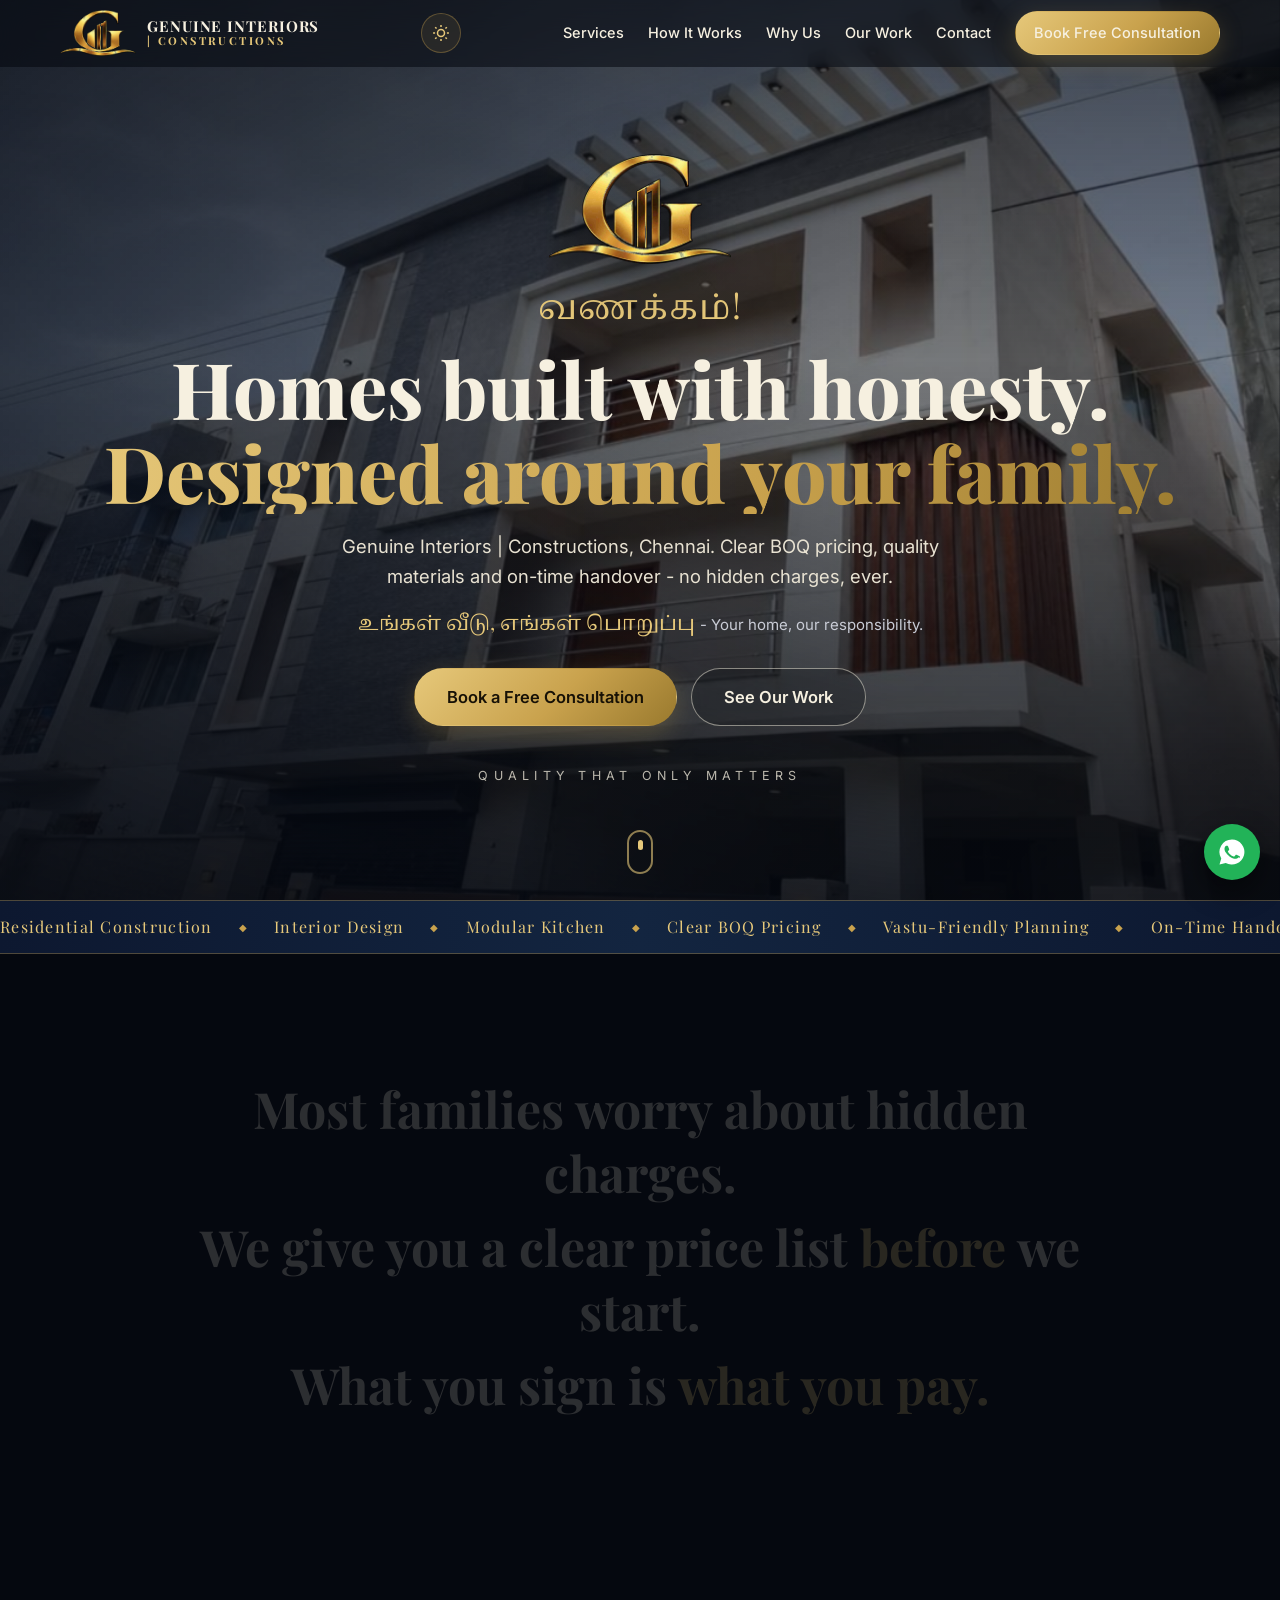
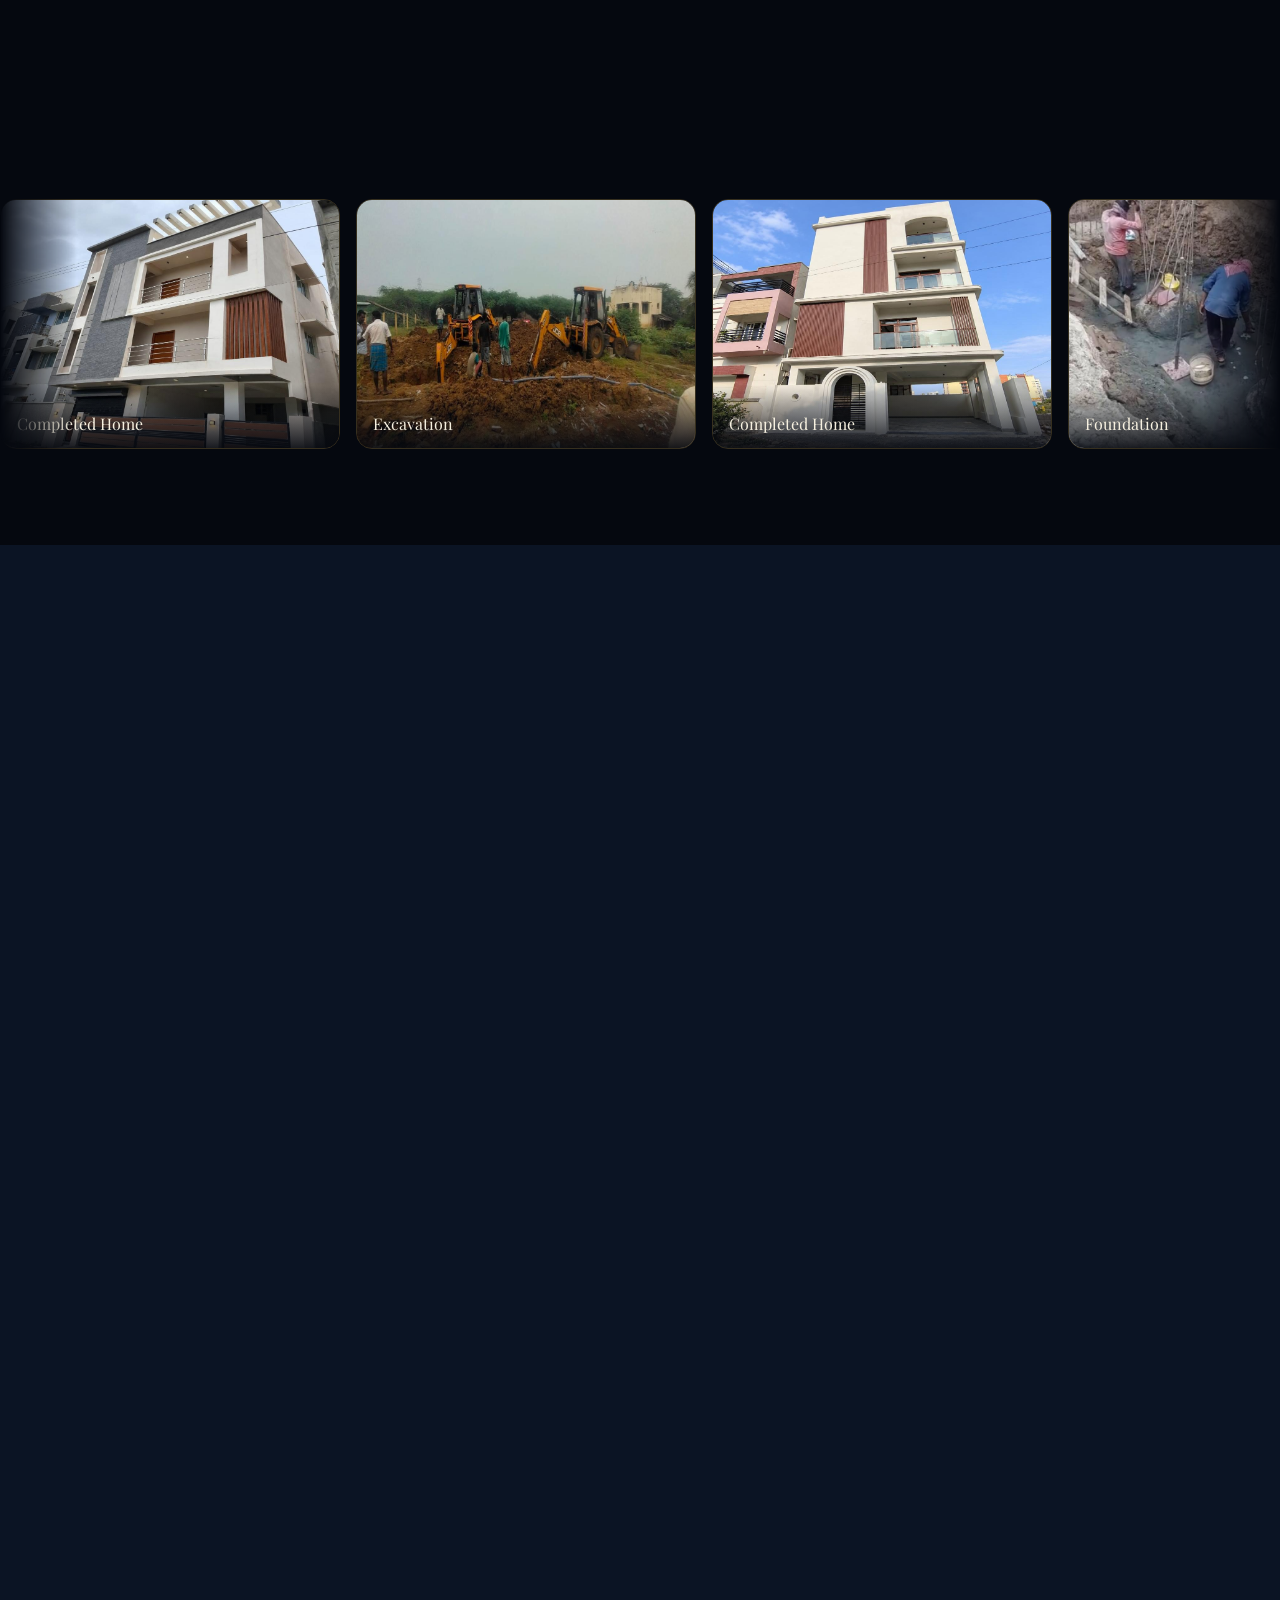
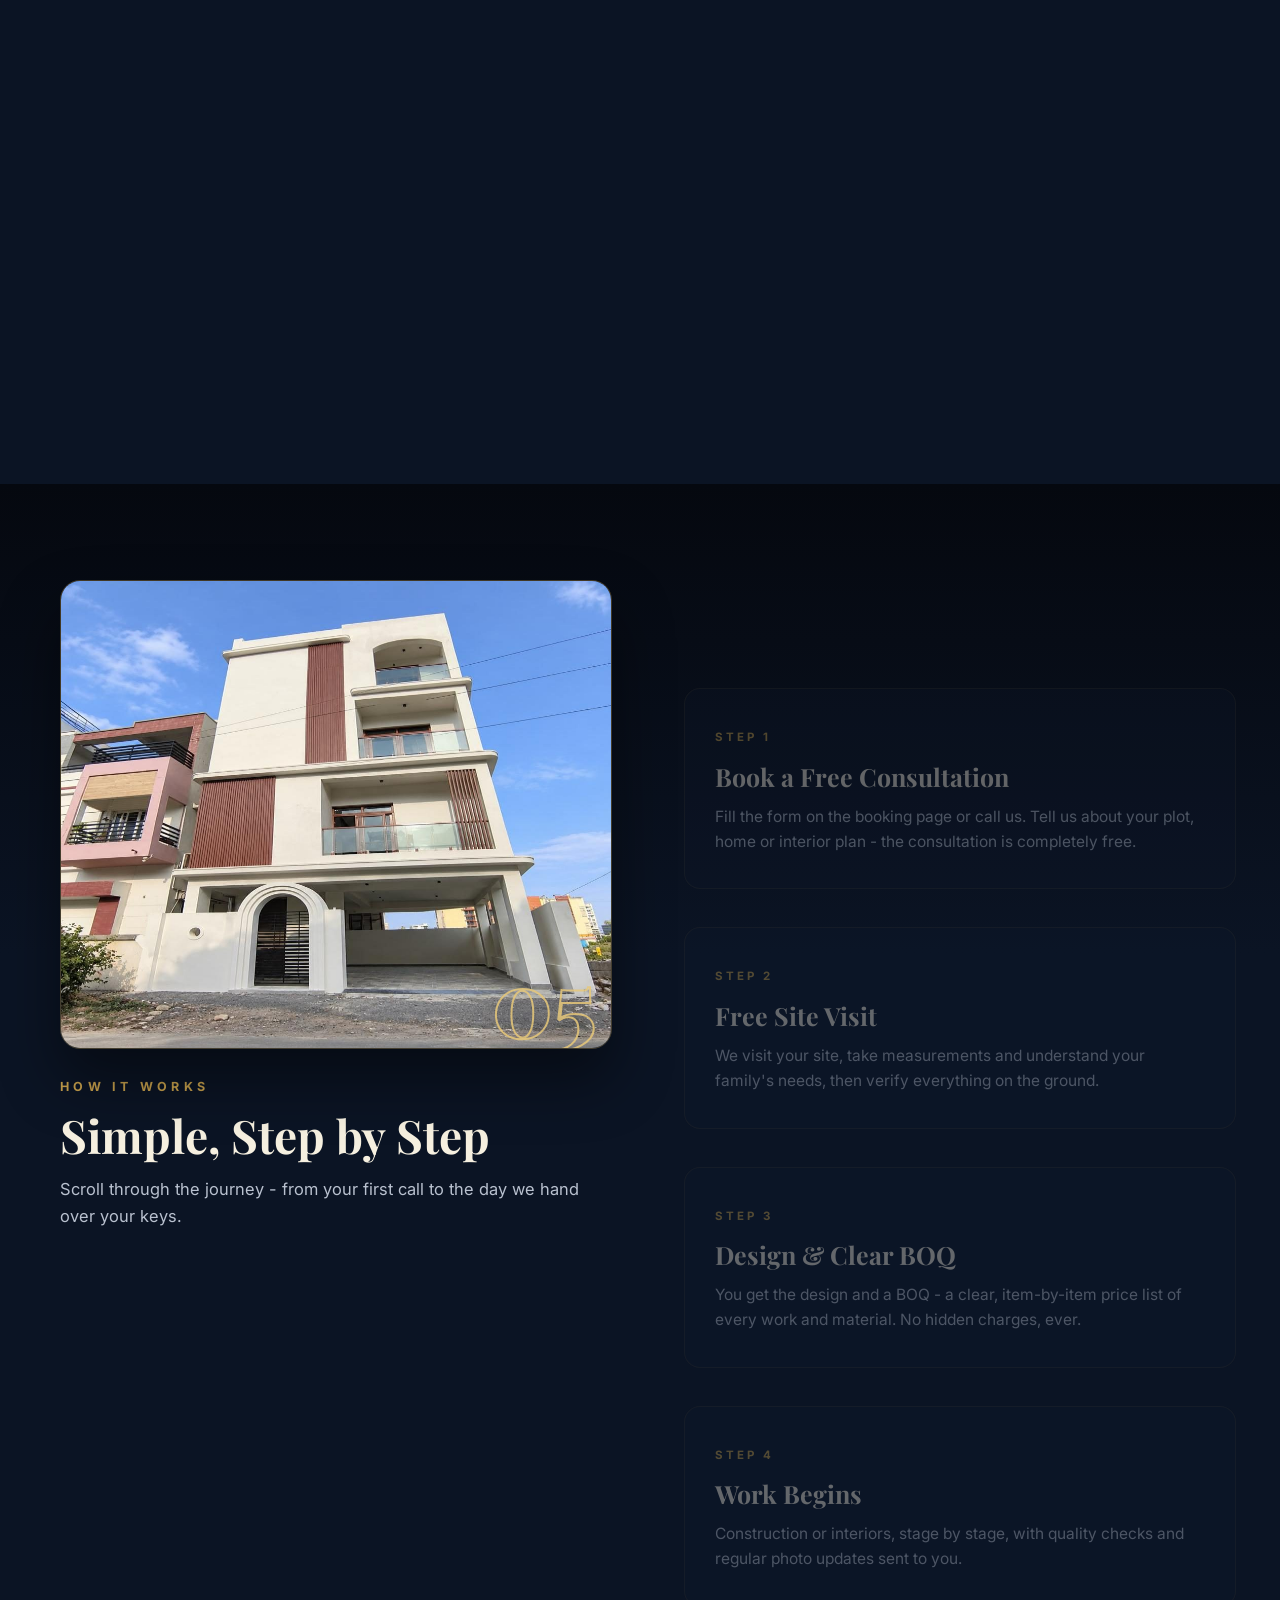
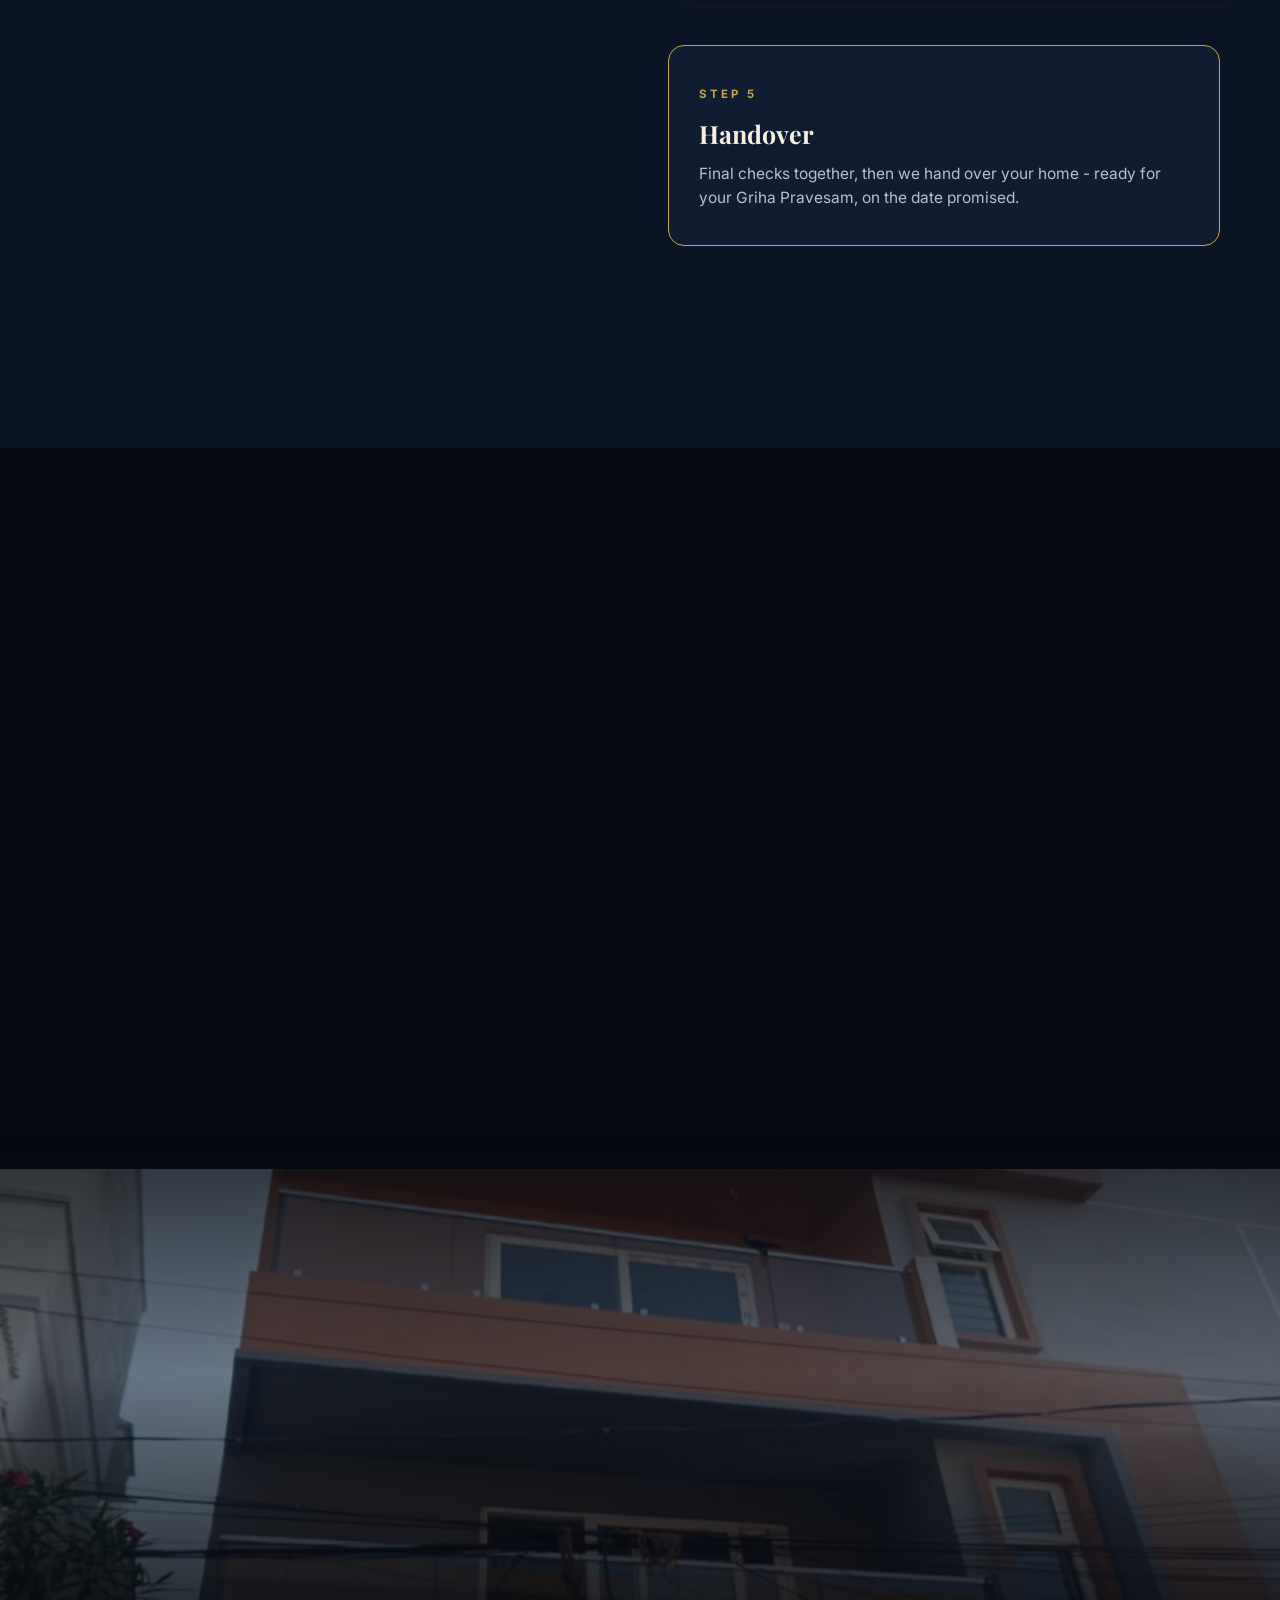
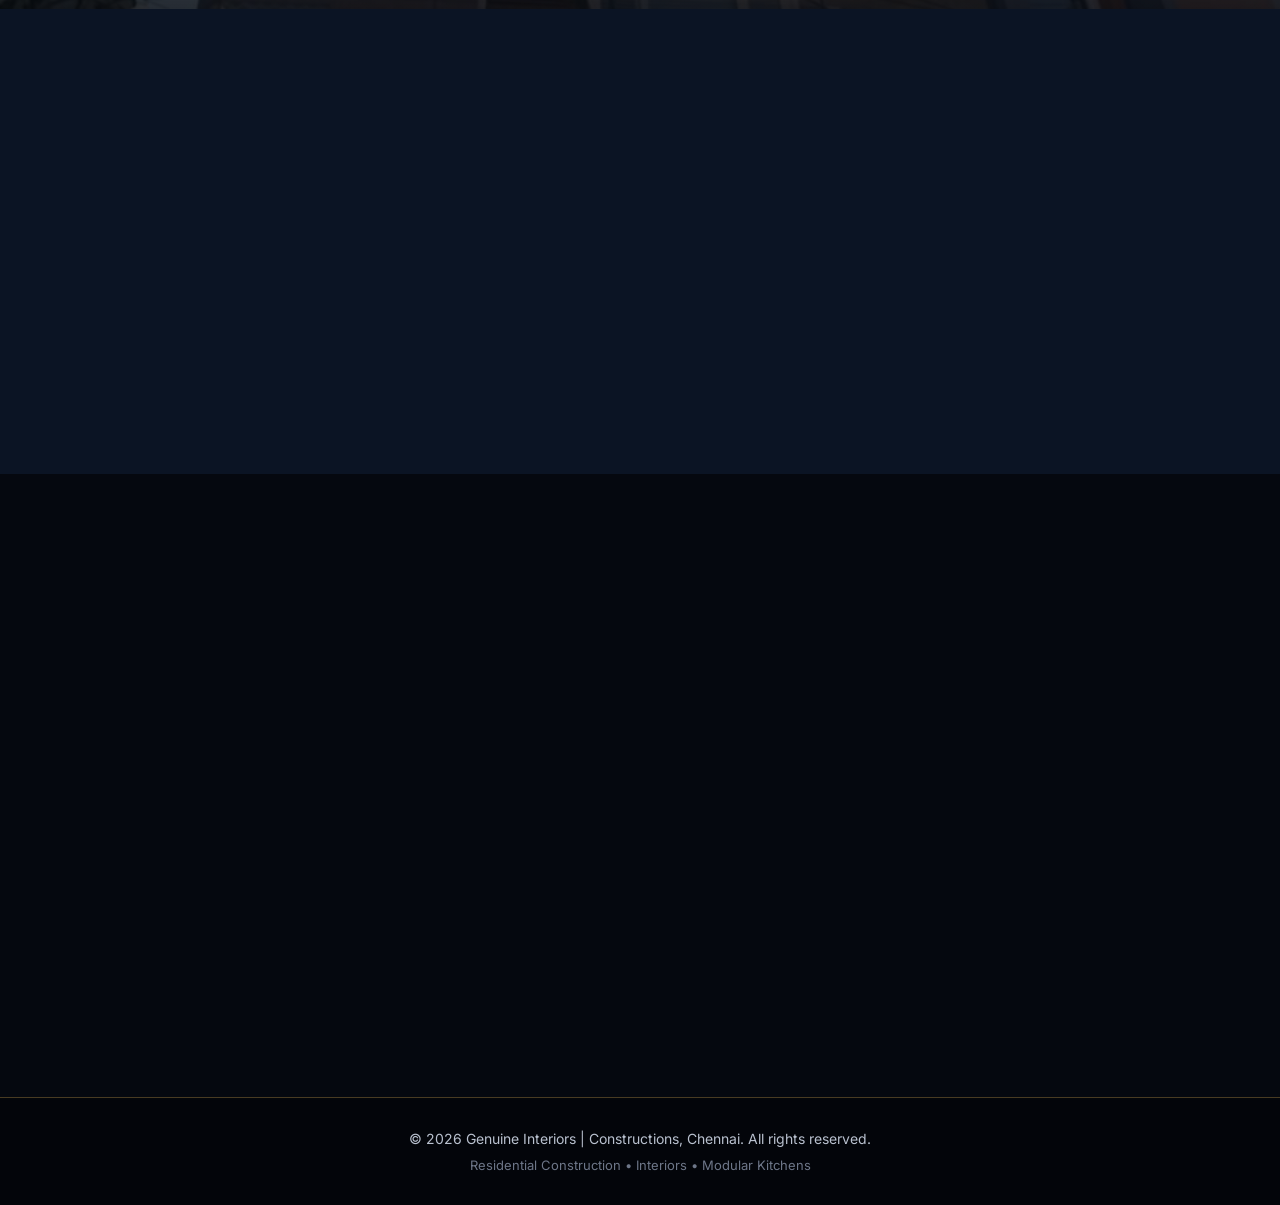
<file: index.html>
<!DOCTYPE html>
<html lang="en" data-theme="dark">
<head>
<meta charset="UTF-8">
<script>try{var t=localStorage.getItem("gi-theme");if(t==="light"||t==="dark")document.documentElement.setAttribute("data-theme",t);}catch(e){}</script>
<meta name="viewport" content="width=device-width, initial-scale=1.0">
<title>Genuine Interiors | Constructions - Chennai | Book a Free Consultation</title>
<meta name="description" content="Genuine Interiors and Constructions, Chennai. Homes, interiors, modular kitchens and complete construction with clear BOQ pricing. Book a free consultation.">
<link rel="icon" type="image/jpeg" href="assets/favicon.jpg">
<link rel="preconnect" href="https://fonts.googleapis.com">
<link rel="preconnect" href="https://fonts.gstatic.com" crossorigin>
<link href="https://fonts.googleapis.com/css2?family=Playfair+Display:wght@500;600;700;800&family=Noto+Serif+Tamil:wght@600;700&family=Inter:wght@400;500;600;700&display=swap" rel="stylesheet">
<link rel="stylesheet" href="styles.css">
</head>
<body>

<div class="progress" id="progress"></div>

<header class="site-header" id="siteHeader">
  <div class="wrap header-in">
    <a class="brand" href="#top" aria-label="Genuine Interiors and Constructions - home">
      <img src="assets/logo.png" alt="Genuine Interiors logo" class="brand-logo">
      <span class="brand-text">GENUINE INTERIORS <span class="brand-sub">| CONSTRUCTIONS</span></span>
    </a>
    <button class="theme-toggle" id="themeToggle" type="button" aria-label="Switch to light mode">
      <svg class="ic-sun" viewBox="0 0 24 24" fill="none" stroke="currentColor" stroke-width="1.8"><circle cx="12" cy="12" r="4.2"/><path d="M12 2.5v2.4M12 19.1v2.4M2.5 12h2.4M19.1 12h2.4M5 5l1.7 1.7M17.3 17.3L19 19M19 5l-1.7 1.7M6.7 17.3L5 19"/></svg>
      <svg class="ic-moon" viewBox="0 0 24 24" fill="none" stroke="currentColor" stroke-width="1.8"><path d="M20.5 14.5A8.5 8.5 0 1 1 9.5 3.5a7 7 0 0 0 11 11z"/></svg>
    </button>
    <button class="nav-toggle" id="navToggle" aria-label="Open menu" aria-expanded="false">&#9776;</button>
    <nav class="main-nav" id="mainNav">
      <a href="#services">Services</a>
      <a href="#process">How It Works</a>
      <a href="#why">Why Us</a>
      <a href="#gallery">Our Work</a>
      <a href="#contact">Contact</a>
      <a class="btn btn-gold btn-small" href="book.html">Book Free Consultation</a>
    </nav>
  </div>
</header>

<!-- HERO -->
<section class="hero" id="top">
  <div class="hero-bg plx-wrap"><img class="plx" src="assets/hero.jpg" alt="A modern home built by Genuine Interiors in Chennai"></div>
  <div class="hero-shade"></div>
  <div class="wrap hero-in">
    <img src="assets/logo.png" alt="" class="hero-logo rv">
    <p class="hero-tamil rv" lang="ta">வணக்கம்!</p>
    <h1 class="hero-title">
      <span class="h-line">Homes built with honesty.</span>
      <span class="h-line gold-text">Designed around your family.</span>
    </h1>
    <p class="hero-sub rv">Genuine Interiors | Constructions, Chennai. Clear BOQ pricing, quality materials and on-time handover - no hidden charges, ever.</p>
    <p class="hero-tag rv" lang="ta">உங்கள் வீடு, எங்கள் பொறுப்பு <span class="tag-en">- Your home, our responsibility.</span></p>
    <div class="hero-cta rv">
      <a class="btn btn-gold btn-big" href="book.html">Book a Free Consultation</a>
      <a class="btn btn-ghost btn-big" href="#gallery">See Our Work</a>
    </div>
    <p class="hero-slogan rv">QUALITY THAT ONLY MATTERS</p>
  </div>
  <a class="scroll-hint" href="#statement" aria-label="Scroll down"><span></span></a>
</section>

<!-- MARQUEE -->
<div class="marquee" aria-hidden="true">
  <div class="marquee-track">
    <span>Residential Construction</span><i>&#9670;</i><span>Interior Design</span><i>&#9670;</i><span>Modular Kitchen</span><i>&#9670;</i><span>Clear BOQ Pricing</span><i>&#9670;</i><span>Vastu-Friendly Planning</span><i>&#9670;</i><span>On-Time Handover</span><i>&#9670;</i><span>Glass &amp; Metal Works</span><i>&#9670;</i><span>Waterproofing</span><i>&#9670;</i>
    <span>Residential Construction</span><i>&#9670;</i><span>Interior Design</span><i>&#9670;</i><span>Modular Kitchen</span><i>&#9670;</i><span>Clear BOQ Pricing</span><i>&#9670;</i><span>Vastu-Friendly Planning</span><i>&#9670;</i><span>On-Time Handover</span><i>&#9670;</i><span>Glass &amp; Metal Works</span><i>&#9670;</i><span>Waterproofing</span><i>&#9670;</i>
  </div>
</div>

<!-- STATEMENT -->
<section class="statement" id="statement">
  <div class="wrap">
    <p class="st-line">Most families worry about hidden charges.</p>
    <p class="st-line">We give you a clear price list <em>before</em> we start.</p>
    <p class="st-line">What you sign is <em>what you pay.</em></p>
  </div>
</section>

<!-- GALLERY -->
<section class="gallery" id="gallery">
  <div class="wrap">
    <p class="kicker rv">Our Work</p>
    <h2 class="sec-title rv">Real Sites. Real Homes.</h2>
    <p class="sec-lead rv">Photographs from our own projects in Chennai - from the first dig to the finished home.</p>
  </div>
  <div class="g-marquee">
    <div class="g-track">
      <figure><img src="assets/hero.jpg" alt="Modern home exterior" loading="lazy"><figcaption>Completed Home</figcaption></figure>
      <figure><img src="assets/site-excavation.jpg" alt="Excavation in progress" loading="lazy"><figcaption>Excavation</figcaption></figure>
      <figure><img src="assets/home-cream.jpg" alt="Elegant completed home" loading="lazy"><figcaption>Completed Home</figcaption></figure>
      <figure><img src="assets/site-foundation.jpg" alt="Foundation work" loading="lazy"><figcaption>Foundation</figcaption></figure>
      <figure><img src="assets/home-orange.jpg" alt="Apartment building completed" loading="lazy"><figcaption>Completed Project</figcaption></figure>
      <figure><img src="assets/site-brickwork.jpg" alt="Brick masonry work" loading="lazy"><figcaption>Masonry Work</figcaption></figure>
      <figure><img src="assets/facade-red.jpg" alt="Building facade" loading="lazy"><figcaption>Façade Work</figcaption></figure>
      <figure><img src="assets/hero.jpg" alt="Modern home exterior" loading="lazy"><figcaption>Completed Home</figcaption></figure>
      <figure><img src="assets/site-excavation.jpg" alt="Excavation in progress" loading="lazy"><figcaption>Excavation</figcaption></figure>
      <figure><img src="assets/home-cream.jpg" alt="Elegant completed home" loading="lazy"><figcaption>Completed Home</figcaption></figure>
      <figure><img src="assets/site-foundation.jpg" alt="Foundation work" loading="lazy"><figcaption>Foundation</figcaption></figure>
      <figure><img src="assets/home-orange.jpg" alt="Apartment building completed" loading="lazy"><figcaption>Completed Project</figcaption></figure>
      <figure><img src="assets/site-brickwork.jpg" alt="Brick masonry work" loading="lazy"><figcaption>Masonry Work</figcaption></figure>
      <figure><img src="assets/facade-red.jpg" alt="Building facade" loading="lazy"><figcaption>Façade Work</figcaption></figure>
    </div>
  </div>
</section>

<!-- SERVICES -->
<section class="section" id="services">
  <div class="wrap">
    <p class="kicker rv">What We Do</p>
    <h2 class="sec-title rv">Our Services</h2>
    <p class="sec-lead rv">Everything for your home, under one roof - from the first foundation stone to the final coat of paint.</p>

    <div class="svc-grid">
      <article class="svc-card svc-photo rv">
        <img src="assets/site-excavation.jpg" alt="Site excavation work in progress" loading="lazy">
        <div class="svc-photo-text">
          <h3>Residential Construction</h3>
          <p>Complete home and villa construction - foundation, RCC, masonry and finishing, with quality checks at every stage.</p>
        </div>
      </article>
      <article class="svc-card svc-photo rv">
        <img src="assets/home-cream.jpg" alt="A completed home by Genuine Interiors" loading="lazy">
        <div class="svc-photo-text">
          <h3>Interior Design &amp; Execution</h3>
          <p>Living rooms, bedrooms, pooja units and full-home interiors, designed around your family's way of living.</p>
        </div>
      </article>
      <article class="svc-card rv">
        <div class="svc-icon"><svg viewBox="0 0 24 24" fill="none" stroke="currentColor" stroke-width="1.6"><path d="M4 21V8l8-5 8 5v13"/><path d="M9 21v-6h6v6"/><path d="M2 21h20"/></svg></div>
        <h3>Modular Kitchen</h3>
        <p>Kitchen layouts planned properly before work begins - plumbing, granite or quartz countertops and smart storage.</p>
      </article>
      <article class="svc-card rv">
        <div class="svc-icon"><svg viewBox="0 0 24 24" fill="none" stroke="currentColor" stroke-width="1.6"><rect x="4" y="3" width="16" height="18" rx="1"/><path d="M12 3v18M4 12h16"/></svg></div>
        <h3>Glass &amp; Metal Works</h3>
        <p>Glass roofing, shower enclosures, partitions, glass doors, and staircase and balcony railings.</p>
      </article>
      <article class="svc-card rv">
        <div class="svc-icon"><svg viewBox="0 0 24 24" fill="none" stroke="currentColor" stroke-width="1.6"><rect x="6" y="3" width="12" height="18" rx="1"/><circle cx="15" cy="12" r="1" fill="currentColor"/></svg></div>
        <h3>Doors, Windows &amp; Aluminium</h3>
        <p>Strong, neat doors, windows and aluminium works, made and fitted to the approved design.</p>
      </article>
      <article class="svc-card rv">
        <div class="svc-icon"><svg viewBox="0 0 24 24" fill="none" stroke="currentColor" stroke-width="1.6"><path d="M3 9l9-5 9 5-9 5-9-5z"/><path d="M3 14l9 5 9-5"/></svg></div>
        <h3>Flooring, Tiles &amp; Stone</h3>
        <p>Flooring, wall tiles, granite and stone works with clean levels and smooth finishing.</p>
      </article>
      <article class="svc-card rv">
        <div class="svc-icon"><svg viewBox="0 0 24 24" fill="none" stroke="currentColor" stroke-width="1.6"><path d="M12 3c3 4.5 6 8 6 11a6 6 0 1 1-12 0c0-3 3-6.5 6-11z"/></svg></div>
        <h3>Waterproofing &amp; Anti-Termite</h3>
        <p>Protection for bathrooms, terraces and the whole home, with pressure and leakage testing.</p>
      </article>
      <article class="svc-card rv">
        <div class="svc-icon"><svg viewBox="0 0 24 24" fill="none" stroke="currentColor" stroke-width="1.6"><circle cx="12" cy="12" r="3"/><path d="M12 2v4M12 18v4M2 12h4M18 12h4M5 5l3 3M16 16l3 3M19 5l-3 3M8 16l-3 3"/></svg></div>
        <h3>False Ceiling &amp; Painting</h3>
        <p>False ceilings with planned lighting, and smooth, long-lasting paint finishes inside and outside.</p>
      </article>
      <article class="svc-card rv">
        <div class="svc-icon"><svg viewBox="0 0 24 24" fill="none" stroke="currentColor" stroke-width="1.6"><path d="M13 2L4 14h6l-1 8 9-12h-6l1-8z"/></svg></div>
        <h3>Plumbing &amp; Electrical</h3>
        <p>Plumbing, sanitary, electrical and lighting works - installed carefully and tested before closing.</p>
      </article>
      <article class="svc-card svc-photo rv">
        <img src="assets/facade-red.jpg" alt="A completed building facade by Genuine Interiors" loading="lazy">
        <div class="svc-photo-text">
          <h3>Façade &amp; Landscaping</h3>
          <p>Façade, external works and landscaping that give your home a beautiful final look.</p>
        </div>
      </article>
    </div>
  </div>
</section>

<!-- STORY / PROCESS -->
<section class="story" id="process">
  <div class="wrap story-grid">
    <div class="story-visual">
      <div class="story-frame">
        <img class="story-img is-on" src="assets/home-orange.jpg" alt="A completed Genuine Interiors home">
        <img class="story-img" src="assets/site-excavation.jpg" alt="Site visit and excavation" loading="lazy">
        <img class="story-img" src="assets/site-foundation.jpg" alt="Foundation work" loading="lazy">
        <img class="story-img" src="assets/site-brickwork.jpg" alt="Brickwork in progress" loading="lazy">
        <img class="story-img" src="assets/home-cream.jpg" alt="The finished home ready for handover" loading="lazy">
        <div class="story-num" id="storyNum">01</div>
      </div>
      <p class="kicker">How It Works</p>
      <h2 class="sec-title">Simple, Step by Step</h2>
      <p class="sec-lead">Scroll through the journey - from your first call to the day we hand over your keys.</p>
    </div>
    <div class="story-steps">
      <article class="step-block is-on" data-step="0">
        <span class="step-kicker">Step 1</span>
        <h3>Book a Free Consultation</h3>
        <p>Fill the form on the booking page or call us. Tell us about your plot, home or interior plan - the consultation is completely free.</p>
      </article>
      <article class="step-block" data-step="1">
        <span class="step-kicker">Step 2</span>
        <h3>Free Site Visit</h3>
        <p>We visit your site, take measurements and understand your family's needs, then verify everything on the ground.</p>
      </article>
      <article class="step-block" data-step="2">
        <span class="step-kicker">Step 3</span>
        <h3>Design &amp; Clear BOQ</h3>
        <p>You get the design and a BOQ - a clear, item-by-item price list of every work and material. No hidden charges, ever.</p>
      </article>
      <article class="step-block" data-step="3">
        <span class="step-kicker">Step 4</span>
        <h3>Work Begins</h3>
        <p>Construction or interiors, stage by stage, with quality checks and regular photo updates sent to you.</p>
      </article>
      <article class="step-block" data-step="4">
        <span class="step-kicker">Step 5</span>
        <h3>Handover</h3>
        <p>Final checks together, then we hand over your home - ready for your Griha Pravesam, on the date promised.</p>
      </article>
    </div>
  </div>
</section>

<!-- WHY US -->
<section class="section section-alt" id="why">
  <div class="wrap">
    <p class="kicker rv" lang="ta">ஏன் நாங்கள்?</p>
    <h2 class="sec-title rv">Why Families Choose Us</h2>
    <div class="why-grid">
      <article class="why-card rv">
        <h3>Clear Price, No Hidden Charges</h3>
        <p>BOQ means a clear list of every work and its price, given before we start. What you sign is what you pay.</p>
      </article>
      <article class="why-card rv">
        <h3>Vastu-Friendly Homes</h3>
        <p>Kitchen, pooja room and main door placed as per Vastu, so your home feels right from day one.</p>
      </article>
      <article class="why-card rv">
        <h3>On-Time Handover</h3>
        <p>Work planned stage by stage, with handovers kept in mind for Pongal, Deepavali and your Griha Pravesam date.</p>
      </article>
      <article class="why-card rv">
        <h3>Quality, Checked at Every Stage</h3>
        <p>Approved materials, proper curing, testing and inspection before any work is covered up.</p>
      </article>
      <article class="why-card rv">
        <h3>You Always Know the Progress</h3>
        <p>Regular photo updates and clear communication - decisions and approvals recorded in writing.</p>
      </article>
      <article class="why-card rv">
        <h3>We Speak Your Language</h3>
        <p>We speak Tamil and English. Every doubt explained in simple words, no complicated talk.</p>
      </article>
    </div>
  </div>
</section>

<!-- CTA BAND -->
<section class="cta-band plx-wrap">
  <img class="plx" src="assets/home-orange.jpg" alt="" loading="lazy">
  <div class="cta-shade"></div>
  <div class="wrap cta-in">
    <h2 class="rv">Your dream home starts with<br>one free consultation.</h2>
    <a class="btn btn-gold btn-big rv" href="book.html">Book Yours Today</a>
  </div>
</section>

<!-- BOOKING TEASER -->
<section class="section" id="book">
  <div class="wrap book-wrap" style="text-align:center">
    <p class="kicker rv">Free Consultation</p>
    <h2 class="sec-title rv">Book Your Free Consultation</h2>
    <p class="sec-lead rv">Tell us about your plot, home or interior plan on the next page - it takes less than a minute, and you can send it to us on WhatsApp or email in one tap.</p>
    <p class="rv" style="margin-top:26px"><a class="btn btn-gold btn-big" href="book.html">Book a Free Consultation</a></p>
    <p class="form-note rv" style="margin-top:16px">Free site visit &bull; No charges, no obligation &bull; We usually respond the same day.</p>
  </div>
</section>

<!-- CONTACT -->
<section class="section section-alt" id="contact">
  <div class="wrap contact-grid">
    <div class="rv">
      <p class="kicker">Contact Us</p>
      <h2 class="sec-title left">Let's Discuss Your Project</h2>
      <p class="contact-line"><strong>Visit us:</strong><br>No. 69, Lakshmi Narayana Perumal Koil Street,<br>Lakshmi Puram, Chennai - 600099</p>
      <p class="contact-line"><strong>Call / WhatsApp:</strong><br><a href="tel:+916381852164">+91 63818 52164</a>, <a href="tel:+919444655647">+91 94446 55647</a></p>
      <p class="contact-line"><strong>Email:</strong><br><a href="mailto:Genuineinteriors9@gmail.com">Genuineinteriors9@gmail.com</a></p>
      <p class="contact-line"><strong>Proprietors:</strong><br>Thanveerul Huq M &amp; Dhinesh Kumar V</p>
      <p class="contact-line" lang="ta">நாங்கள் தமிழிலும் ஆங்கிலத்திலும் பேசுகிறோம்.</p>
    </div>
    <div class="contact-card rv">
      <img src="assets/logo.png" alt="Genuine Interiors logo" class="contact-logo">
      <p class="contact-slogan">QUALITY THAT ONLY MATTERS</p>
      <p>Free site visit anywhere in Chennai - Anna Nagar, Porur, Velachery, Tambaram, OMR and nearby areas.</p>
      <a class="btn btn-gold" href="book.html">Book a Free Consultation</a>
    </div>
  </div>
</section>

<footer class="site-footer">
  <div class="wrap footer-in">
    <p>&copy; <span id="year">2026</span> Genuine Interiors | Constructions, Chennai. All rights reserved.</p>
    <p class="footer-sub">Residential Construction &bull; Interiors &bull; Modular Kitchens</p>
  </div>
</footer>

<a class="wa-float" href="https://wa.me/916381852164?text=Vanakkam!%20I%20would%20like%20a%20free%20consultation%20for%20my%20home%20project." target="_blank" rel="noopener" aria-label="Chat on WhatsApp">
  <svg viewBox="0 0 24 24" fill="currentColor"><path d="M12 2a10 10 0 0 0-8.6 15.1L2 22l5-1.3A10 10 0 1 0 12 2zm5.2 14.2c-.2.6-1.3 1.2-1.8 1.2-.5.1-1 .2-3.4-.7-2.9-1.2-4.7-4.1-4.9-4.3-.1-.2-1.1-1.5-1.1-2.9s.7-2 1-2.3c.2-.3.5-.3.7-.3h.5c.2 0 .4 0 .6.5l.9 2.1c.1.2.1.4 0 .6l-.4.6-.4.5c-.1.1-.3.3-.1.6.2.3.8 1.4 1.8 2.2 1.2 1.1 2.3 1.5 2.6 1.6.3.1.5.1.7-.1l1-1.2c.2-.3.4-.2.7-.1l2.1 1c.3.2.5.3.6.4 0 .2 0 .7-.2 1.2z"/></svg>
</a>
<button class="to-top" id="toTop" aria-label="Back to top">&#8593;</button>

<script src="script.js"></script>
</body>
</html>
</file>
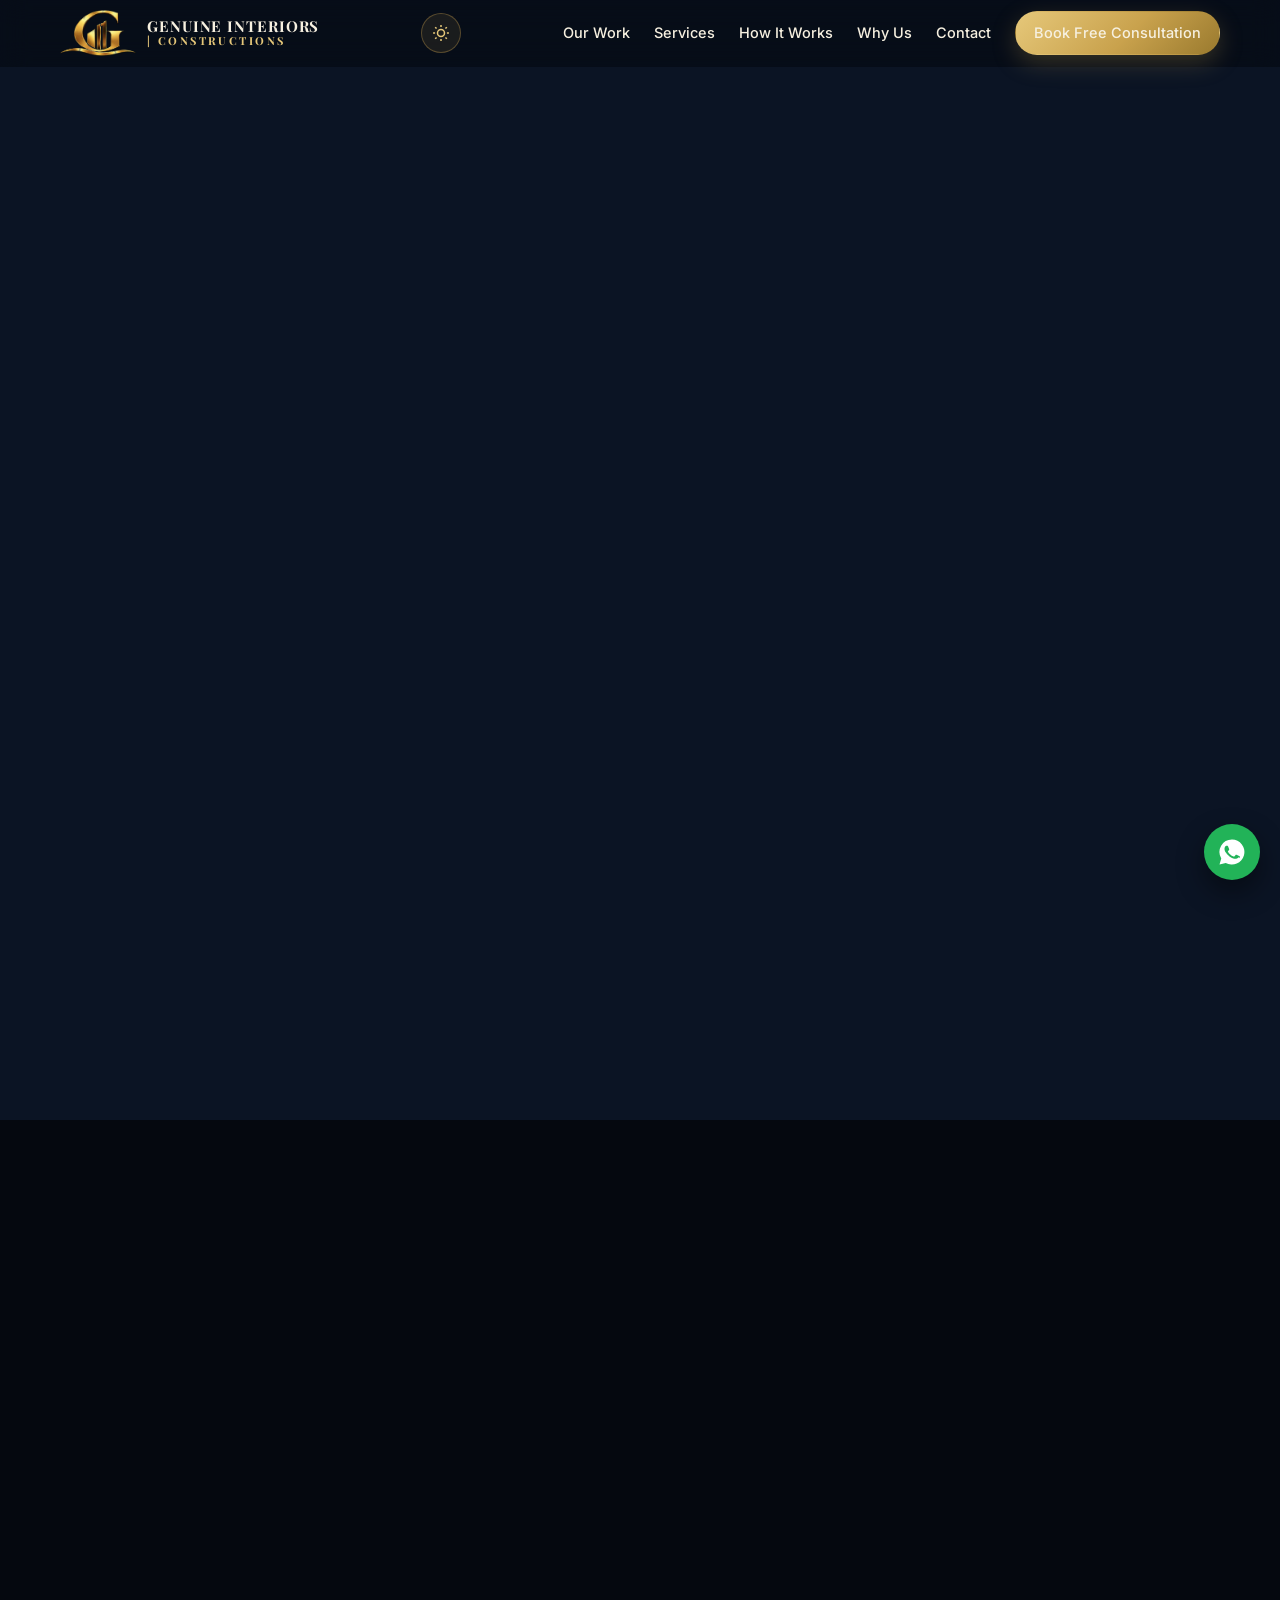
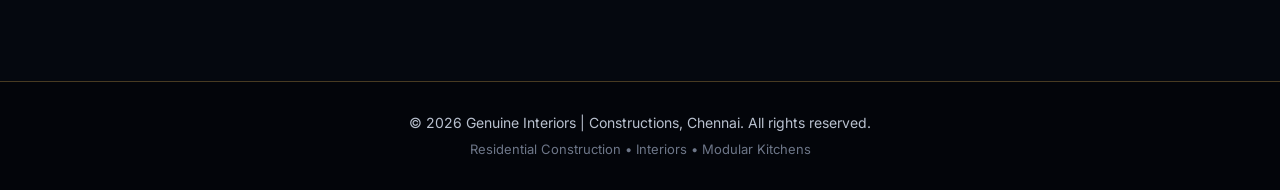
<file: book.html>
<!DOCTYPE html>
<html lang="en" data-theme="dark">
<head>
<meta charset="UTF-8">
<script>try{var t=localStorage.getItem("gi-theme");if(t==="light"||t==="dark")document.documentElement.setAttribute("data-theme",t);}catch(e){}</script>
<meta name="viewport" content="width=device-width, initial-scale=1.0">
<title>Book a Free Consultation - Genuine Interiors | Constructions, Chennai</title>
<meta name="description" content="Book a free consultation with Genuine Interiors and Constructions, Chennai. Free site visit, clear BOQ pricing, no hidden charges.">
<link rel="icon" type="image/jpeg" href="assets/favicon.jpg">
<link rel="preconnect" href="https://fonts.googleapis.com">
<link rel="preconnect" href="https://fonts.gstatic.com" crossorigin>
<link href="https://fonts.googleapis.com/css2?family=Playfair+Display:wght@500;600;700;800&family=Noto+Serif+Tamil:wght@600;700&family=Inter:wght@400;500;600;700&display=swap" rel="stylesheet">
<link rel="stylesheet" href="styles.css">
</head>
<body>

<div class="progress" id="progress"></div>

<header class="site-header" id="siteHeader">
  <div class="wrap header-in">
    <a class="brand" href="index.html" aria-label="Genuine Interiors and Constructions - home">
      <img src="assets/logo.png" alt="Genuine Interiors logo" class="brand-logo">
      <span class="brand-text">GENUINE INTERIORS <span class="brand-sub">| CONSTRUCTIONS</span></span>
    </a>
    <button class="theme-toggle" id="themeToggle" type="button" aria-label="Switch to light mode">
      <svg class="ic-sun" viewBox="0 0 24 24" fill="none" stroke="currentColor" stroke-width="1.8"><circle cx="12" cy="12" r="4.2"/><path d="M12 2.5v2.4M12 19.1v2.4M2.5 12h2.4M19.1 12h2.4M5 5l1.7 1.7M17.3 17.3L19 19M19 5l-1.7 1.7M6.7 17.3L5 19"/></svg>
      <svg class="ic-moon" viewBox="0 0 24 24" fill="none" stroke="currentColor" stroke-width="1.8"><path d="M20.5 14.5A8.5 8.5 0 1 1 9.5 3.5a7 7 0 0 0 11 11z"/></svg>
    </button>
    <button class="nav-toggle" id="navToggle" aria-label="Open menu" aria-expanded="false">&#9776;</button>
    <nav class="main-nav" id="mainNav">
      <a href="index.html#gallery">Our Work</a>
      <a href="index.html#services">Services</a>
      <a href="index.html#process">How It Works</a>
      <a href="index.html#why">Why Us</a>
      <a href="index.html#contact">Contact</a>
      <a class="btn btn-gold btn-small" href="book.html">Book Free Consultation</a>
    </nav>
  </div>
</header>

<!-- BOOKING PAGE -->
<section class="section book-page" id="book">
  <div class="wrap book-wrap">
    <p class="back-link rv"><a href="index.html">&larr; Back to home</a></p>
    <p class="kicker rv">Free Consultation</p>
    <h2 class="sec-title rv">Book Your Free Consultation</h2>
    <p class="sec-lead rv">Fill this short form. On the next step you can send your booking to us on WhatsApp or email in one tap - it takes 10 seconds.</p>

    <form id="bk-form" class="book-form rv" novalidate>
      <div class="field">
        <label for="bk-name">Your Name *</label>
        <input id="bk-name" type="text" placeholder="e.g. Ramesh Kumar" autocomplete="name" required>
      </div>
      <div class="field">
        <label for="bk-phone">Mobile Number (WhatsApp) *</label>
        <input id="bk-phone" type="tel" placeholder="10-digit mobile number" autocomplete="tel" inputmode="numeric" required>
      </div>
      <div class="field">
        <label for="bk-email">Email (optional)</label>
        <input id="bk-email" type="email" placeholder="you@example.com" autocomplete="email">
      </div>
      <div class="field">
        <label for="bk-service">Service Needed *</label>
        <select id="bk-service" required>
          <option value="">Select a service</option>
          <option>Residential Construction</option>
          <option>Interior Design &amp; Execution</option>
          <option>Modular Kitchen</option>
          <option>Glass &amp; Metal Works</option>
          <option>Doors, Windows &amp; Aluminium</option>
          <option>Flooring, Tiles &amp; Stone</option>
          <option>Waterproofing &amp; Anti-Termite</option>
          <option>False Ceiling &amp; Painting</option>
          <option>Plumbing &amp; Electrical</option>
          <option>Façade &amp; Landscaping</option>
          <option>Other</option>
        </select>
      </div>
      <div class="field">
        <label for="bk-area">Your Area in Chennai *</label>
        <input id="bk-area" type="text" placeholder="e.g. Anna Nagar, Porur, Velachery" required>
      </div>
      <div class="field-row">
        <div class="field">
          <label for="bk-date">Preferred Date</label>
          <input id="bk-date" type="date">
        </div>
        <div class="field">
          <label for="bk-time">Preferred Time</label>
          <select id="bk-time">
            <option value="">Any time</option>
            <option>Morning (9 AM - 12 PM)</option>
            <option>Afternoon (12 PM - 4 PM)</option>
            <option>Evening (4 PM - 7 PM)</option>
          </select>
        </div>
      </div>
      <div class="field field-full">
        <label for="bk-msg">Tell Us About Your Project (optional)</label>
        <textarea id="bk-msg" rows="3" placeholder="Plot size, floors, rooms, or anything you have in mind"></textarea>
      </div>
      <p class="form-error" id="bk-error" hidden></p>
      <button type="submit" class="btn btn-gold btn-big btn-block">Request My Free Consultation</button>
      <p class="form-note">No charges, no obligation. We usually respond the same day.</p>
    </form>

    <div id="bk-result" class="book-result" hidden>
      <h3>Thank you! Your booking is ready to send.</h3>
      <p>Tap one button below - your details open in WhatsApp or your email app, ready to send to us.</p>
      <pre id="bk-summary" class="book-summary"></pre>
      <div class="result-btns">
        <a id="bk-wa" class="btn btn-wa btn-big" href="#" target="_blank" rel="noopener">Send on WhatsApp</a>
        <a id="bk-mail" class="btn btn-ghost btn-big" href="#">Send by Email</a>
      </div>
      <button id="bk-again" class="link-btn" type="button">Book another consultation</button>
    </div>
  </div>
</section>

<!-- CONTACT STRIP -->
<section class="section section-alt" id="contact">
  <div class="wrap contact-grid">
    <div class="rv">
      <p class="kicker">Contact Us</p>
      <h2 class="sec-title left">Prefer to Talk First?</h2>
      <p class="contact-line"><strong>Call / WhatsApp:</strong><br><a href="tel:+916381852164">+91 63818 52164</a>, <a href="tel:+919444655647">+91 94446 55647</a></p>
      <p class="contact-line"><strong>Email:</strong><br><a href="mailto:Genuineinteriors9@gmail.com">Genuineinteriors9@gmail.com</a></p>
      <p class="contact-line"><strong>Visit us:</strong><br>No. 69, Lakshmi Narayana Perumal Koil Street,<br>Lakshmi Puram, Chennai - 600099</p>
      <p class="contact-line" lang="ta">நாங்கள் தமிழிலும் ஆங்கிலத்திலும் பேசுகிறோம்.</p>
    </div>
    <div class="contact-card rv">
      <img src="assets/logo.png" alt="Genuine Interiors logo" class="contact-logo">
      <p class="contact-slogan">QUALITY THAT ONLY MATTERS</p>
      <p>Free site visit anywhere in Chennai - Anna Nagar, Porur, Velachery, Tambaram, OMR and nearby areas.</p>
      <a class="btn btn-gold" href="index.html">Back to Home</a>
    </div>
  </div>
</section>

<footer class="site-footer">
  <div class="wrap footer-in">
    <p>&copy; <span id="year">2026</span> Genuine Interiors | Constructions, Chennai. All rights reserved.</p>
    <p class="footer-sub">Residential Construction &bull; Interiors &bull; Modular Kitchens</p>
  </div>
</footer>

<a class="wa-float" href="https://wa.me/916381852164?text=Vanakkam!%20I%20would%20like%20a%20free%20consultation%20for%20my%20home%20project." target="_blank" rel="noopener" aria-label="Chat on WhatsApp">
  <svg viewBox="0 0 24 24" fill="currentColor"><path d="M12 2a10 10 0 0 0-8.6 15.1L2 22l5-1.3A10 10 0 1 0 12 2zm5.2 14.2c-.2.6-1.3 1.2-1.8 1.2-.5.1-1 .2-3.4-.7-2.9-1.2-4.7-4.1-4.9-4.3-.1-.2-1.1-1.5-1.1-2.9s.7-2 1-2.3c.2-.3.5-.3.7-.3h.5c.2 0 .4 0 .6.5l.9 2.1c.1.2.1.4 0 .6l-.4.6-.4.5c-.1.1-.3.3-.1.6.2.3.8 1.4 1.8 2.2 1.2 1.1 2.3 1.5 2.6 1.6.3.1.5.1.7-.1l1-1.2c.2-.3.4-.2.7-.1l2.1 1c.3.2.5.3.6.4 0 .2 0 .7-.2 1.2z"/></svg>
</a>
<button class="to-top" id="toTop" aria-label="Back to top">&#8593;</button>

<script src="script.js"></script>
</body>
</html>
</file>
<file: styles.css>
:root {
  --black: #05080f;
  --navy: #0b1424;
  --navy-2: #101d33;
  --navy-3: #16263f;
  --gold: #c9a24d;
  --gold-2: #e6c87a;
  --gold-deep: #9a7a2e;
  --cream: #f6f0e0;
  --ink: #1c2331;
  --muted: #b9c1cf;
  --line: rgba(201, 162, 77, 0.35);
  --radius: 16px;
  --serif: "Playfair Display", "Noto Serif Tamil", Georgia, serif;
  --sans: "Inter", "Noto Serif Tamil", system-ui, -apple-system, "Segoe UI", sans-serif;
}
* { margin: 0; padding: 0; box-sizing: border-box; }
html { scroll-behavior: smooth; }
body { font-family: var(--sans); background: var(--black); color: var(--cream); line-height: 1.6; overflow-x: hidden; }
img { max-width: 100%; }
a { color: var(--gold-2); }
.wrap { width: min(1160px, 92%); margin: 0 auto; }

/* scroll progress */
.progress { position: fixed; top: 0; left: 0; height: 3px; width: 0; background: linear-gradient(90deg, var(--gold-deep), var(--gold-2)); z-index: 120; }

/* reveal on scroll - both directions */
.rv { opacity: 0; transform: translateY(34px); transition: opacity .8s ease, transform .8s cubic-bezier(.22,.8,.3,1); }
.rv.in { opacity: 1; transform: none; }

/* header */
.site-header { position: fixed; top: 0; left: 0; right: 0; z-index: 110; background: rgba(5,8,15,.55); backdrop-filter: blur(14px); -webkit-backdrop-filter: blur(14px); border-bottom: 1px solid transparent; transition: background .35s ease, border-color .35s ease, box-shadow .35s ease; }
.site-header.scrolled { background: rgba(5,8,15,.92); border-bottom-color: var(--line); box-shadow: 0 10px 30px rgba(0,0,0,.35); }
.header-in { display: flex; align-items: center; justify-content: space-between; gap: 14px; padding: 10px 0; }
.brand { display: flex; align-items: center; gap: 11px; text-decoration: none; color: var(--cream); }
.brand-logo { height: 46px; width: auto; transition: height .35s ease; }
.site-header.scrolled .brand-logo { height: 38px; }
.brand-text { font-family: var(--serif); font-weight: 700; letter-spacing: .06em; font-size: 15px; line-height: 1.15; }
.brand-sub { color: var(--gold-2); display: block; font-size: 11px; letter-spacing: .22em; }
.main-nav { display: flex; align-items: center; gap: 24px; }
.main-nav a { color: var(--cream); text-decoration: none; font-weight: 500; font-size: 14.5px; position: relative; }
.main-nav a:not(.btn)::after { content: ""; position: absolute; left: 0; bottom: -5px; height: 2px; width: 0; background: var(--gold); transition: width .3s ease; }
.main-nav a:not(.btn):hover::after { width: 100%; }
.main-nav a:hover { color: var(--gold-2); }
.nav-toggle { display: none; background: none; border: 0; color: var(--gold-2); font-size: 26px; cursor: pointer; }

.btn { display: inline-block; text-decoration: none; font-weight: 600; border-radius: 999px; padding: 12px 26px; font-size: 15px; transition: transform .25s ease, box-shadow .25s ease, background .25s ease; border: 1px solid transparent; cursor: pointer; text-align: center; }
.btn-gold { background: linear-gradient(135deg, var(--gold-2), var(--gold) 55%, var(--gold-deep)); color: #171106; box-shadow: 0 8px 24px rgba(201,162,77,.25); }
.btn-gold:hover { transform: translateY(-2px); box-shadow: 0 14px 30px rgba(201,162,77,.35); }
.btn-ghost { border-color: rgba(246,240,224,.5); color: var(--cream); background: rgba(5,8,15,.25); }
.btn-ghost:hover { border-color: var(--gold-2); color: var(--gold-2); transform: translateY(-2px); }
.btn-wa { background: #22b358; color: #fff; }
.btn-wa:hover { transform: translateY(-2px); }
.btn-small { padding: 9px 18px; font-size: 13.5px; }
.btn-big { padding: 15px 32px; font-size: 16.5px; }
.btn-block { width: 100%; }

/* hero */
.hero { position: relative; min-height: 100svh; display: flex; align-items: center; padding: 130px 0 90px; overflow: hidden; }
.plx-wrap { overflow: hidden; }
.hero-bg { position: absolute; inset: 0; }
.hero-bg img { width: 100%; height: 118%; object-fit: cover; object-position: center 30%; will-change: transform; }
.hero-shade { position: absolute; inset: 0; background: linear-gradient(180deg, rgba(5,8,15,.72) 0%, rgba(5,8,15,.45) 40%, rgba(5,8,15,.88) 100%), linear-gradient(90deg, rgba(11,20,36,.65), rgba(11,20,36,.05) 70%); }
.hero-in { position: relative; text-align: center; }
.hero-logo { height: 110px; width: auto; margin: 0 auto 6px; filter: drop-shadow(0 10px 28px rgba(0,0,0,.55)); }
.hero-tamil { font-family: var(--serif); font-size: clamp(22px, 4vw, 34px); color: var(--gold-2); letter-spacing: .04em; }
.hero-title { font-family: var(--serif); font-weight: 800; font-size: clamp(40px, 7.2vw, 78px); line-height: 1.08; margin: 14px 0 18px; }
.h-line { display: block; opacity: 0; transform: translateY(46px); animation: riseIn 1s cubic-bezier(.22,.8,.3,1) forwards; }
.h-line:nth-child(2) { animation-delay: .18s; }
@keyframes riseIn { to { opacity: 1; transform: none; } }
.gold-text { background: linear-gradient(100deg, var(--gold-2), var(--gold) 60%, var(--gold-deep)); -webkit-background-clip: text; background-clip: text; color: transparent; }
.hero-sub { max-width: 640px; margin: 0 auto; color: #e8e2d2; font-size: clamp(15.5px, 2.2vw, 18.5px); }
.hero-tag { margin-top: 14px; font-family: var(--serif); font-size: 20px; color: var(--gold-2); }
.hero-tag .tag-en { font-size: 15px; color: #c9ccd6; font-family: var(--sans); }
.hero-cta { display: flex; gap: 14px; justify-content: center; flex-wrap: wrap; margin-top: 30px; }
.hero-slogan { margin-top: 40px; letter-spacing: .42em; font-size: 12.5px; color: rgba(246,240,224,.75); }
.scroll-hint { position: absolute; left: 50%; bottom: 26px; transform: translateX(-50%); width: 26px; height: 44px; border: 2px solid rgba(230,200,122,.6); border-radius: 999px; display: block; }
.scroll-hint span { position: absolute; left: 50%; top: 8px; width: 5px; height: 10px; margin-left: -2.5px; border-radius: 4px; background: var(--gold-2); animation: hintDrop 1.8s ease-in-out infinite; }
@keyframes hintDrop { 0% { transform: translateY(0); opacity: 1; } 70% { transform: translateY(16px); opacity: 0; } 100% { transform: translateY(0); opacity: 0; } }

/* marquee */
.marquee { background: linear-gradient(90deg, #0d1830, #132540, #0d1830); border-top: 1px solid var(--line); border-bottom: 1px solid var(--line); overflow: hidden; padding: 13px 0; }
.marquee-track { display: flex; gap: 26px; width: max-content; animation: mq 30s linear infinite; font-family: var(--serif); font-size: 16px; letter-spacing: .08em; color: var(--gold-2); white-space: nowrap; align-items: center; }
.marquee-track i { color: var(--gold); font-style: normal; font-size: 10px; }
.marquee:hover .marquee-track { animation-play-state: paused; }
@keyframes mq { to { transform: translateX(-50%); } }

/* statement - Apple style scroll highlight */
.statement { padding: 110px 0 90px; background: var(--black); }
.st-line { font-family: var(--serif); font-weight: 700; font-size: clamp(28px, 5vw, 50px); line-height: 1.28; text-align: center; max-width: 900px; margin: 0 auto 10px; opacity: .18; transform: translateY(14px); transition: opacity .3s linear, transform .3s linear; }
.st-line em { font-style: normal; color: var(--gold-2); }

/* sections */
.section { padding: 96px 0; background: var(--navy); }
.section-alt { background: var(--black); }
.kicker { text-align: center; color: var(--gold); letter-spacing: .34em; text-transform: uppercase; font-size: 12.5px; font-weight: 700; margin-bottom: 12px; }
.sec-title { font-family: var(--serif); font-weight: 700; font-size: clamp(30px, 4.6vw, 46px); text-align: center; line-height: 1.15; }
.sec-title.left { text-align: left; }
.sec-lead { text-align: center; color: var(--muted); max-width: 640px; margin: 14px auto 0; font-size: 16.5px; }

/* services */
.svc-grid { display: grid; grid-template-columns: repeat(3, 1fr); gap: 20px; margin-top: 48px; }
.svc-card { background: linear-gradient(160deg, var(--navy-2), var(--navy-3)); border: 1px solid rgba(201,162,77,.22); border-radius: var(--radius); padding: 30px 26px; transition: transform .35s ease, border-color .35s ease, box-shadow .35s ease; }
.svc-card:hover { transform: translateY(-6px); border-color: var(--gold); box-shadow: 0 22px 44px rgba(0,0,0,.4); }
.svc-card h3 { font-family: var(--serif); font-size: 21px; margin-bottom: 9px; }
.svc-card p { color: var(--muted); font-size: 14.8px; }
.svc-icon { width: 52px; height: 52px; color: var(--gold-2); margin-bottom: 16px; }
.svc-icon svg { width: 100%; height: 100%; }
.svc-photo { padding: 0; overflow: hidden; position: relative; min-height: 300px; display: flex; align-items: flex-end; }
.svc-photo img { position: absolute; inset: 0; width: 100%; height: 100%; object-fit: cover; transition: transform .8s cubic-bezier(.22,.8,.3,1); }
.svc-card.svc-photo:hover img { transform: scale(1.07); }
.svc-photo-text { position: relative; width: 100%; padding: 64px 24px 22px; background: linear-gradient(180deg, transparent, rgba(5,8,15,.92) 55%); }
.svc-photo-text h3 { color: #f6f0e0; }
.svc-photo-text p { color: #d9d2bf; }

/* story / process */
.story { background: linear-gradient(180deg, var(--black), var(--navy) 30%, var(--navy)); padding: 96px 0 110px; }
.story-grid { display: grid; grid-template-columns: 1fr 1fr; gap: 56px; align-items: start; }
.story-visual { position: sticky; top: 96px; }
.story-visual .kicker, .story-visual .sec-title, .story-visual .sec-lead { text-align: left; margin-left: 0; }
.story-frame { position: relative; border-radius: 20px; overflow: hidden; aspect-ratio: 4 / 3.4; margin-bottom: 28px; border: 1px solid rgba(201,162,77,.3); box-shadow: 0 30px 60px rgba(0,0,0,.45); }
.story-img { position: absolute; inset: 0; width: 100%; height: 100%; object-fit: cover; opacity: 0; transform: scale(1.06); transition: opacity .7s ease, transform 1.2s ease; }
.story-img.is-on { opacity: 1; transform: scale(1); }
.story-num { position: absolute; right: 14px; bottom: 2px; font-family: var(--serif); font-weight: 800; font-size: 92px; line-height: 1; color: transparent; -webkit-text-stroke: 2px rgba(230,200,122,.85); text-shadow: 0 6px 30px rgba(0,0,0,.3); }
.story-steps { padding-top: 12vh; padding-bottom: 6vh; }
.step-block { padding: 34px 30px; margin-bottom: 38px; border-radius: var(--radius); border: 1px solid rgba(201,162,77,.14); background: rgba(16,29,51,.5); opacity: .38; transform: translateX(16px); transition: opacity .5s ease, transform .5s ease, border-color .5s ease, background .5s ease; }
.step-block.is-on { opacity: 1; transform: none; border-color: var(--gold); background: rgba(16,29,51,.92); }
.step-kicker { color: var(--gold); letter-spacing: .26em; text-transform: uppercase; font-size: 11.5px; font-weight: 700; }
.step-block h3 { font-family: var(--serif); font-size: 25px; margin: 8px 0 8px; }
.step-block p { color: var(--muted); font-size: 15.5px; }

/* gallery marquee */
.gallery { padding: 96px 0 0; background: var(--black); overflow: hidden; }
.g-marquee { margin-top: 48px; overflow: hidden; -webkit-mask-image: linear-gradient(90deg, transparent, #000 6%, #000 94%, transparent); mask-image: linear-gradient(90deg, transparent, #000 6%, #000 94%, transparent); }
.g-track { display: flex; gap: 16px; width: max-content; animation: mq 46s linear infinite; padding-bottom: 96px; }
.g-marquee:hover .g-track { animation-play-state: paused; }
.g-track figure { position: relative; width: 340px; height: 250px; border-radius: var(--radius); overflow: hidden; flex: none; border: 1px solid rgba(201,162,77,.25); }
.g-track img { width: 100%; height: 100%; object-fit: cover; transition: transform .7s ease; }
.g-track figure:hover img { transform: scale(1.06); }
.g-track figcaption { position: absolute; left: 0; right: 0; bottom: 0; padding: 26px 16px 12px; font-family: var(--serif); font-size: 16px; color: #f6f0e0; background: linear-gradient(180deg, transparent, rgba(5,8,15,.9)); }

/* why */
.why-grid { display: grid; grid-template-columns: repeat(3, 1fr); gap: 20px; margin-top: 48px; }
.why-card { background: linear-gradient(160deg, #0d1830, #0a1220); border: 1px solid rgba(201,162,77,.22); border-top: 3px solid var(--gold); border-radius: var(--radius); padding: 28px 24px; transition: transform .35s ease, box-shadow .35s ease; }
.why-card:hover { transform: translateY(-6px); box-shadow: 0 20px 40px rgba(0,0,0,.45); }
.why-card h3 { font-family: var(--serif); font-size: 20px; margin-bottom: 9px; }
.why-card p { color: var(--muted); font-size: 14.8px; }

/* CTA band */
.cta-band { position: relative; padding: 130px 0; text-align: center; }
.cta-band > img { position: absolute; inset: 0; width: 100%; height: 124%; object-fit: cover; will-change: transform; }
.cta-shade { position: absolute; inset: 0; background: linear-gradient(180deg, rgba(5,8,15,.82), rgba(11,20,36,.55) 50%, rgba(5,8,15,.85)); }
.cta-in { position: relative; }
.cta-in h2 { font-family: var(--serif); font-weight: 800; font-size: clamp(30px, 5.4vw, 54px); line-height: 1.16; margin-bottom: 28px; }

/* booking */
.book-wrap { max-width: 760px; }
.book-form { margin-top: 42px; background: linear-gradient(160deg, var(--navy-2), var(--navy-3)); border: 1px solid rgba(201,162,77,.3); border-radius: 20px; padding: 34px 30px; display: grid; grid-template-columns: 1fr 1fr; gap: 18px; box-shadow: 0 30px 60px rgba(0,0,0,.35); }
.field { display: flex; flex-direction: column; gap: 7px; }
.field-full, .book-form .btn-block, .form-note, .form-error { grid-column: 1 / -1; }
.field-row { display: contents; }
.field label { font-size: 13.5px; font-weight: 600; color: var(--gold-2); letter-spacing: .02em; }
.field input, .field select, .field textarea { background: rgba(5,8,15,.55); border: 1px solid rgba(201,162,77,.3); border-radius: 10px; color: var(--cream); padding: 12px 14px; font-family: var(--sans); font-size: 15px; width: 100%; }
.field input:focus, .field select:focus, .field textarea:focus { outline: 2px solid var(--gold); border-color: transparent; }
.field input::placeholder, .field textarea::placeholder { color: #7d8698; }
.form-error { color: #ff9c9c; background: rgba(160,30,30,.18); border: 1px solid rgba(255,120,120,.4); border-radius: 10px; padding: 11px 14px; font-size: 14.5px; }
.form-note { text-align: center; color: var(--muted); font-size: 13.5px; }
.book-result { margin-top: 42px; background: linear-gradient(160deg, var(--navy-2), var(--navy-3)); border: 1px solid var(--gold); border-radius: 20px; padding: 34px 30px; text-align: center; }
.book-result h3 { font-family: var(--serif); font-size: 26px; margin-bottom: 8px; }
.book-result p { color: var(--muted); }
.book-summary { text-align: left; background: rgba(5,8,15,.6); border: 1px solid rgba(201,162,77,.3); border-radius: 12px; padding: 18px; margin: 20px auto; max-width: 480px; white-space: pre-wrap; font-family: var(--sans); font-size: 14.5px; color: var(--cream); }
.result-btns { display: flex; gap: 14px; justify-content: center; flex-wrap: wrap; }
.link-btn { background: none; border: 0; color: var(--gold-2); text-decoration: underline; cursor: pointer; margin-top: 18px; font-size: 14.5px; }

/* contact */
.contact-grid { display: grid; grid-template-columns: 1.2fr .8fr; gap: 48px; align-items: center; }
.contact-line { margin-top: 18px; color: var(--muted); font-size: 16px; }
.contact-line strong { color: var(--gold-2); }
.contact-line a { color: var(--cream); }
.contact-card { background: linear-gradient(160deg, var(--navy-2), var(--navy-3)); border: 1px solid rgba(201,162,77,.35); border-radius: 20px; padding: 34px 28px; text-align: center; }
.contact-logo { height: 120px; width: auto; margin: 0 auto 10px; }
.contact-slogan { letter-spacing: .32em; font-size: 12px; color: var(--gold-2); margin-bottom: 14px; }
.contact-card p { color: var(--muted); font-size: 15px; margin-bottom: 20px; }

/* footer */
.site-footer { background: #03050a; border-top: 1px solid var(--line); padding: 30px 0; }
.footer-in { text-align: center; color: var(--muted); font-size: 14px; }
.footer-sub { color: #6d7688; font-size: 13px; margin-top: 4px; }

/* floats */
.wa-float { position: fixed; right: 20px; bottom: 20px; width: 56px; height: 56px; border-radius: 50%; background: #22b358; color: #fff; display: flex; align-items: center; justify-content: center; box-shadow: 0 12px 28px rgba(0,0,0,.45); z-index: 105; transition: transform .25s ease; }
.wa-float:hover { transform: scale(1.08); }
.wa-float svg { width: 30px; height: 30px; }
.to-top { position: fixed; right: 26px; bottom: 88px; width: 44px; height: 44px; border-radius: 50%; border: 1px solid var(--gold); background: rgba(5,8,15,.85); color: var(--gold-2); font-size: 19px; cursor: pointer; z-index: 105; opacity: 0; pointer-events: none; transform: translateY(10px); transition: opacity .3s ease, transform .3s ease; }
.to-top.show { opacity: 1; pointer-events: auto; transform: none; }

/* responsive */
@media (max-width: 960px) {
  .svc-grid, .why-grid { grid-template-columns: repeat(2, 1fr); }
  .story-grid { grid-template-columns: 1fr; gap: 30px; }
  .story-visual { position: static; }
  .story-steps { padding-top: 0; padding-bottom: 0; }
  .step-block { transform: none; }
  .contact-grid { grid-template-columns: 1fr; }
}
@media (max-width: 680px) {
  .nav-toggle { display: block; }
  .main-nav { display: none; position: absolute; top: 100%; left: 0; right: 0; flex-direction: column; align-items: stretch; gap: 0; background: rgba(5,8,15,.97); border-bottom: 1px solid var(--line); padding: 10px 5%; }
  .main-nav.open { display: flex; }
  .main-nav a { padding: 13px 4px; border-bottom: 1px solid rgba(201,162,77,.14); }
  .main-nav a.btn { margin: 12px 0 8px; border-bottom: 0; }
  .main-nav a:not(.btn)::after { display: none; }
  .brand-text { font-size: 12.5px; }
  .brand-logo { height: 38px; }
  .hero { padding-top: 110px; }
  .hero-logo { height: 84px; }
  .svc-grid, .why-grid, .book-form { grid-template-columns: 1fr; }
  .svc-photo { min-height: 250px; }
  .section, .story, .gallery { padding-top: 70px; }
  .story-num { font-size: 64px; }
  .g-track figure { width: 270px; height: 205px; }
  .book-form, .book-result { padding: 26px 20px; }
  .hero-cta .btn { width: 100%; }
}

@media (prefers-reduced-motion: reduce) {
  html { scroll-behavior: auto; }
  *, *::before, *::after { animation-duration: .01ms !important; animation-iteration-count: 1 !important; transition-duration: .01ms !important; }
  .rv, .h-line { opacity: 1; transform: none; }
  .st-line { opacity: 1; }
}

/* ---------- theme toggle ---------- */
.theme-toggle { display: inline-flex; align-items: center; justify-content: center; width: 40px; height: 40px; border-radius: 50%; border: 1px solid var(--line); background: rgba(201,162,77,.1); color: var(--gold-2); cursor: pointer; flex: none; transition: background .25s ease, transform .25s ease; }
.theme-toggle:hover { background: rgba(201,162,77,.25); transform: scale(1.06); }
.theme-toggle svg { width: 20px; height: 20px; }
.theme-toggle .ic-moon { display: none; }
html[data-theme="light"] .theme-toggle .ic-sun { display: none; }
html[data-theme="light"] .theme-toggle .ic-moon { display: block; }

/* ---------- light mode: the whole page turns cream; dark blue stays the default ---------- */
html[data-theme="light"] {
  --black: #f5efe1;
  --navy: #fdfaf2;
  --navy-2: #ffffff;
  --navy-3: #f3ecda;
  --cream: #17203a;
  --ink: #17203a;
  --muted: #59617a;
  --line: rgba(154,122,46,.45);
}
html[data-theme="light"] body { background: var(--black); }
html[data-theme="light"] a { color: #8a6d24; }
html[data-theme="light"] .site-header { background: rgba(245,239,225,.78); }
html[data-theme="light"] .site-header.scrolled { background: rgba(245,239,225,.94); box-shadow: 0 10px 30px rgba(23,32,58,.12); }
html[data-theme="light"] .main-nav a { color: var(--cream); }
html[data-theme="light"] .main-nav a:hover { color: #8a6d24; }
html[data-theme="light"] .theme-toggle { color: #8a6d24; border-color: rgba(154,122,46,.5); }
html[data-theme="light"] .btn-ghost { border-color: rgba(23,32,58,.45); }
html[data-theme="light"] .hero .btn-ghost, html[data-theme="light"] .cta-band .btn-ghost { color: #f6f0e0; border-color: rgba(246,240,224,.55); }
html[data-theme="light"] .hero { color: #f6f0e0; }
html[data-theme="light"] .hero-title { color: #f6f0e0; }
html[data-theme="light"] .st-line em { color: #9a7a2e; }
html[data-theme="light"] .svc-card { box-shadow: 0 10px 26px rgba(23,32,58,.08); }
html[data-theme="light"] .story { background: linear-gradient(180deg, var(--black), var(--navy) 30%, var(--navy)); }
html[data-theme="light"] .step-block { background: #fff; border-color: rgba(154,122,46,.25); box-shadow: 0 8px 22px rgba(23,32,58,.06); }
html[data-theme="light"] .step-block.is-on { background: #fffdf6; border-color: var(--gold-deep); }
html[data-theme="light"] .why-card { background: linear-gradient(160deg, #fff, #f7f1e2); box-shadow: 0 10px 26px rgba(23,32,58,.07); }
html[data-theme="light"] .cta-band h2 { color: #f6f0e0; }
html[data-theme="light"] .book-form { box-shadow: 0 20px 44px rgba(23,32,58,.1); }
html[data-theme="light"] .field label { color: #8a6d24; }
html[data-theme="light"] .field input, html[data-theme="light"] .field select, html[data-theme="light"] .field textarea { background: #fff; border-color: rgba(154,122,46,.4); color: var(--ink); }
html[data-theme="light"] .book-result { background: linear-gradient(160deg, #fff, #f7f1e2); }
html[data-theme="light"] .book-summary { background: #fffdf6; color: var(--ink); }
html[data-theme="light"] .contact-line a { color: var(--ink); }
html[data-theme="light"] .contact-slogan { color: #9a7a2e; }
html[data-theme="light"] .contact-card { box-shadow: 0 16px 36px rgba(23,32,58,.08); }
html[data-theme="light"] .site-footer { color: #b9c1cf; }
html[data-theme="light"] .site-footer .footer-sub { color: #8b93a5; }
html[data-theme="light"] .to-top { background: rgba(245,239,225,.92); color: #8a6d24; border-color: #9a7a2e; }
@media (max-width: 680px) {
  html[data-theme="light"] .main-nav { background: rgba(245,239,225,.97); }
}

/* ---------- booking page ---------- */
.book-page { padding-top: 132px; }
.back-link { text-align: left; margin-bottom: 10px; }
.back-link a { color: var(--gold-2); text-decoration: none; font-weight: 600; font-size: 14.5px; }
.back-link a:hover { text-decoration: underline; }
</file>
